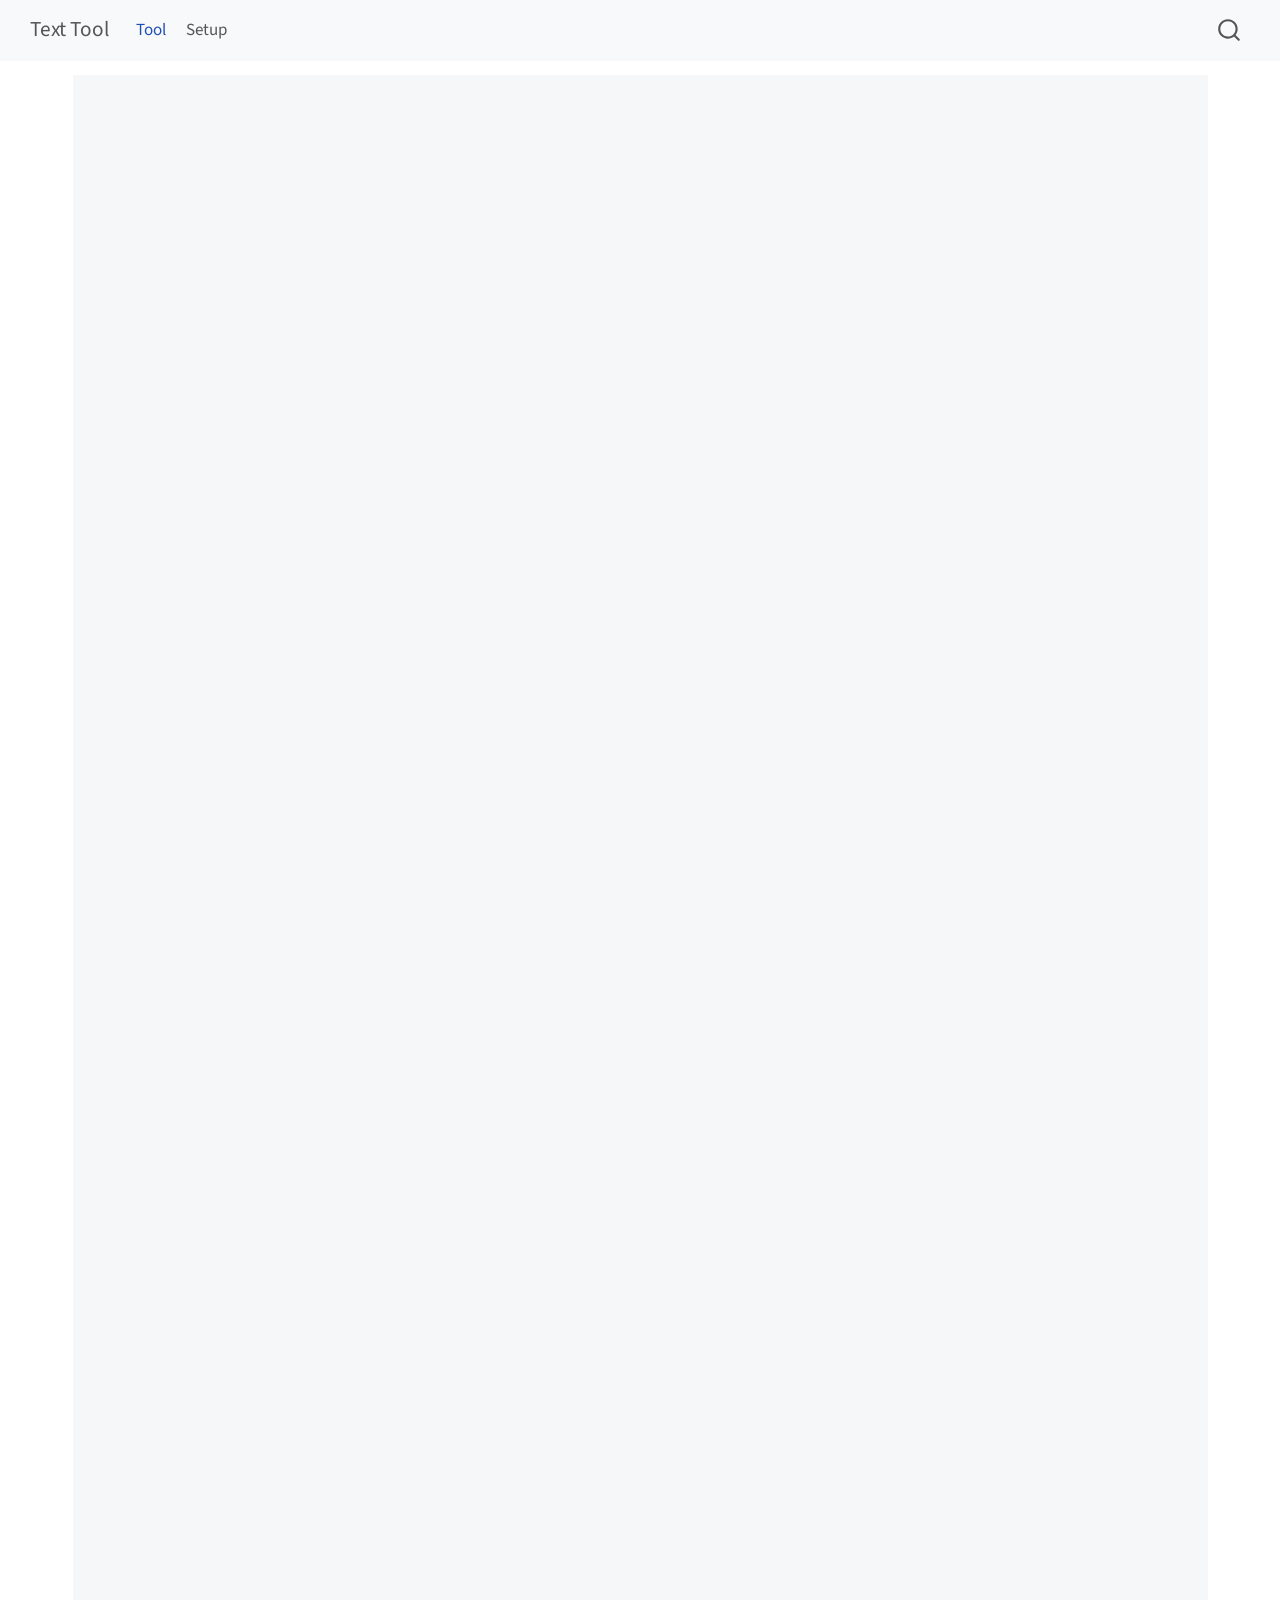
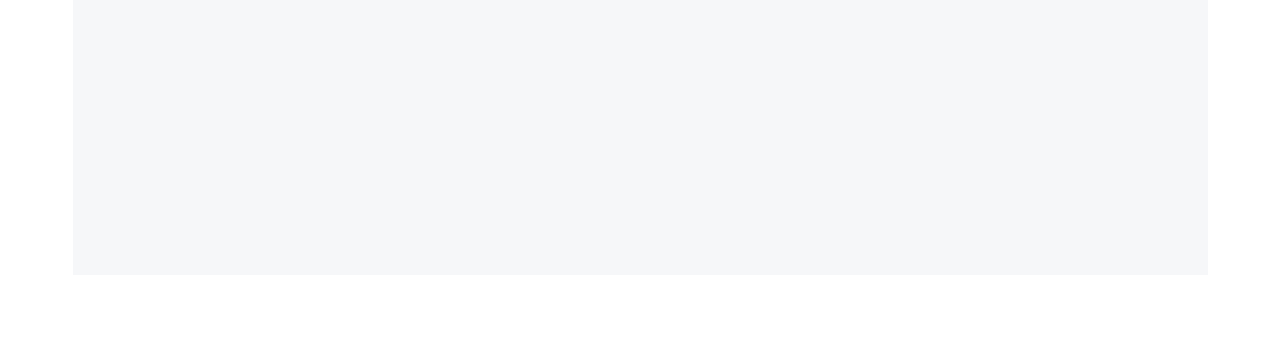
<file: index.html>
<!DOCTYPE html>
<html xmlns="http://www.w3.org/1999/xhtml" lang="en" xml:lang="en"><head>

<meta charset="utf-8">
<meta name="generator" content="quarto-1.9.38">

<meta name="viewport" content="width=device-width, initial-scale=1.0, user-scalable=yes">


<title>Text Tool</title>
<style>
/* Default styles provided by pandoc.
** See https://pandoc.org/MANUAL.html#variables-for-html for config info.
*/
code{white-space: pre-wrap;}
span.smallcaps{font-variant: small-caps;}
div.columns{display: flex; gap: min(4vw, 1.5em);}
div.column{flex: auto; overflow-x: auto;}
div.hanging-indent{margin-left: 1.5em; text-indent: -1.5em;}
ul.task-list{list-style: none;}
ul.task-list li input[type="checkbox"] {
  width: 0.8em;
  margin: 0 0.8em 0.2em -1em; /* quarto-specific, see https://github.com/quarto-dev/quarto-cli/issues/4556 */ 
  vertical-align: middle;
}
</style>


<script src="site_libs/quarto-nav/quarto-nav.js"></script>
<script src="site_libs/quarto-nav/headroom.min.js"></script>
<script src="site_libs/clipboard/clipboard.min.js"></script>
<script src="site_libs/quarto-search/autocomplete.umd.js"></script>
<script src="site_libs/quarto-search/fuse.min.js"></script>
<script src="site_libs/quarto-search/quarto-search.js"></script>
<meta name="quarto:offset" content="./">
<script src="site_libs/quarto-html/quarto.js" type="module"></script>
<script src="site_libs/quarto-html/tabsets/tabsets.js" type="module"></script>
<script src="site_libs/quarto-html/popper.min.js"></script>
<script src="site_libs/quarto-html/tippy.umd.min.js"></script>
<script src="site_libs/quarto-html/anchor.min.js"></script>
<link href="site_libs/quarto-html/tippy.css" rel="stylesheet">
<link href="site_libs/quarto-html/quarto-syntax-highlighting-15634bcf2e68342d4ad2dfa704d543f6.css" rel="stylesheet" id="quarto-text-highlighting-styles">
<script src="site_libs/bootstrap/bootstrap.min.js"></script>
<link href="site_libs/bootstrap/bootstrap-icons.css" rel="stylesheet">
<link href="site_libs/bootstrap/bootstrap-94b323657c735dfe3b1bf6ebb2c33a55.min.css" rel="stylesheet" append-hash="true" id="quarto-bootstrap" data-mode="light">
<script id="quarto-search-options" type="application/json">{
  "location": "navbar",
  "copy-button": false,
  "collapse-after": 3,
  "panel-placement": "end",
  "type": "overlay",
  "limit": 50,
  "keyboard-shortcut": [
    "f",
    "/",
    "s"
  ],
  "show-item-context": false,
  "language": {
    "search-no-results-text": "No results",
    "search-matching-documents-text": "matching documents",
    "search-copy-link-title": "Copy link to search",
    "search-hide-matches-text": "Hide additional matches",
    "search-more-match-text": "more match in this document",
    "search-more-matches-text": "more matches in this document",
    "search-clear-button-title": "Clear",
    "search-text-placeholder": "",
    "search-detached-cancel-button-title": "Cancel",
    "search-submit-button-title": "Submit",
    "search-label": "Search"
  }
}</script>


<link rel="stylesheet" href="styles.css">
</head>

<body class="nav-fixed quarto-light">

<div id="quarto-search-results"></div>
  <header id="quarto-header" class="headroom fixed-top">
    <nav class="navbar navbar-expand-lg " data-bs-theme="dark">
      <div class="navbar-container container-fluid">
      <div class="navbar-brand-container mx-auto">
    <a class="navbar-brand" href="./index.html">
    <span class="navbar-title">Text Tool</span>
    </a>
  </div>
            <div id="quarto-search" class="" title="Search"></div>
          <button class="navbar-toggler" type="button" data-bs-toggle="collapse" data-bs-target="#navbarCollapse" aria-controls="navbarCollapse" role="menu" aria-expanded="false" aria-label="Toggle navigation" onclick="if (window.quartoToggleHeadroom) { window.quartoToggleHeadroom(); }">
  <span class="navbar-toggler-icon"></span>
</button>
          <div class="collapse navbar-collapse" id="navbarCollapse">
            <ul class="navbar-nav navbar-nav-scroll me-auto">
  <li class="nav-item">
    <a class="nav-link active" href="./index.html" aria-current="page"> 
<span class="menu-text">Tool</span></a>
  </li>  
  <li class="nav-item">
    <a class="nav-link" href="./setup.html"> 
<span class="menu-text">Setup</span></a>
  </li>  
</ul>
          </div> <!-- /navcollapse -->
            <div class="quarto-navbar-tools">
</div>
      </div> <!-- /container-fluid -->
    </nav>
</header>
<!-- content -->
<div id="quarto-content" class="quarto-container page-columns page-rows-contents page-layout-full page-navbar">
<!-- sidebar -->
<!-- margin-sidebar -->
    
<!-- main -->
<main class="content column-page" id="quarto-document-content">

<header id="title-block-header" class="quarto-title-block default">
<div class="quarto-title">
<h1 class="title">Text Tool</h1>
</div>



<div class="quarto-title-meta column-page">

    
  
    
  </div>
  


</header>


<section class="tool-shell">
  <iframe class="space-frame" src="https://fahimia-quarto-gradio-text-tool.hf.space" title="Persistent Gradio text tool" loading="eager" allow="clipboard-read; clipboard-write"></iframe>
</section>



</main> <!-- /main -->
<script id="quarto-html-after-body" type="application/javascript">
  window.document.addEventListener("DOMContentLoaded", function (event) {
    const icon = "";
    const anchorJS = new window.AnchorJS();
    anchorJS.options = {
      placement: 'right',
      icon: icon
    };
    anchorJS.add('.anchored');
    const isCodeAnnotation = (el) => {
      for (const clz of el.classList) {
        if (clz.startsWith('code-annotation-')) {                     
          return true;
        }
      }
      return false;
    }
    const onCopySuccess = function(e) {
      // button target
      const button = e.trigger;
      // don't keep focus
      button.blur();
      // flash "checked"
      button.classList.add('code-copy-button-checked');
      var currentTitle = button.getAttribute("title");
      button.setAttribute("title", "Copied!");
      let tooltip;
      if (window.bootstrap) {
        button.setAttribute("data-bs-toggle", "tooltip");
        button.setAttribute("data-bs-placement", "left");
        button.setAttribute("data-bs-title", "Copied!");
        tooltip = new bootstrap.Tooltip(button, 
          { trigger: "manual", 
            customClass: "code-copy-button-tooltip",
            offset: [0, -8]});
        tooltip.show();    
      }
      setTimeout(function() {
        if (tooltip) {
          tooltip.hide();
          button.removeAttribute("data-bs-title");
          button.removeAttribute("data-bs-toggle");
          button.removeAttribute("data-bs-placement");
        }
        button.setAttribute("title", currentTitle);
        button.classList.remove('code-copy-button-checked');
      }, 1000);
      // clear code selection
      e.clearSelection();
    }
    const getTextToCopy = function(trigger) {
      const outerScaffold = trigger.parentElement.cloneNode(true);
      const codeEl = outerScaffold.querySelector('code');
      for (const childEl of codeEl.children) {
        if (isCodeAnnotation(childEl)) {
          childEl.remove();
        }
      }
      return codeEl.innerText;
    }
    const clipboard = new window.ClipboardJS('.code-copy-button:not([data-in-quarto-modal])', {
      text: getTextToCopy
    });
    clipboard.on('success', onCopySuccess);
    if (window.document.getElementById('quarto-embedded-source-code-modal')) {
      const clipboardModal = new window.ClipboardJS('.code-copy-button[data-in-quarto-modal]', {
        text: getTextToCopy,
        container: window.document.getElementById('quarto-embedded-source-code-modal')
      });
      clipboardModal.on('success', onCopySuccess);
    }
      var localhostRegex = new RegExp(/^(?:http|https):\/\/localhost\:?[0-9]*\//);
      var mailtoRegex = new RegExp(/^mailto:/);
        var filterRegex = new RegExp("https:\/\/IAFahim\.github\.io\/quarto-gradio-text-tool\/");
      var isInternal = (href) => {
          return filterRegex.test(href) || localhostRegex.test(href) || mailtoRegex.test(href);
      }
      // Inspect non-navigation links and adorn them if external
     var links = window.document.querySelectorAll('a[href]:not(.nav-link):not(.navbar-brand):not(.toc-action):not(.sidebar-link):not(.sidebar-item-toggle):not(.pagination-link):not(.no-external):not([aria-hidden]):not(.dropdown-item):not(.quarto-navigation-tool):not(.about-link)');
      for (var i=0; i<links.length; i++) {
        const link = links[i];
        if (!isInternal(link.href)) {
          // undo the damage that might have been done by quarto-nav.js in the case of
          // links that we want to consider external
          if (link.dataset.originalHref !== undefined) {
            link.href = link.dataset.originalHref;
          }
        }
      }
    function tippyHover(el, contentFn, onTriggerFn, onUntriggerFn) {
      const config = {
        allowHTML: true,
        maxWidth: 500,
        delay: 100,
        arrow: false,
        appendTo: function(el) {
            return el.parentElement;
        },
        interactive: true,
        interactiveBorder: 10,
        theme: 'quarto',
        placement: 'bottom-start',
      };
      if (contentFn) {
        config.content = contentFn;
      }
      if (onTriggerFn) {
        config.onTrigger = onTriggerFn;
      }
      if (onUntriggerFn) {
        config.onUntrigger = onUntriggerFn;
      }
      window.tippy(el, config); 
    }
    const noterefs = window.document.querySelectorAll('a[role="doc-noteref"]');
    for (var i=0; i<noterefs.length; i++) {
      const ref = noterefs[i];
      tippyHover(ref, function() {
        // use id or data attribute instead here
        let href = ref.getAttribute('data-footnote-href') || ref.getAttribute('href');
        try { href = new URL(href).hash; } catch {}
        const id = href.replace(/^#\/?/, "");
        const note = window.document.getElementById(id);
        if (note) {
          return note.innerHTML;
        } else {
          return "";
        }
      });
    }
    const xrefs = window.document.querySelectorAll('a.quarto-xref');
    const processXRef = (id, note) => {
      // Strip column container classes
      const stripColumnClz = (el) => {
        el.classList.remove("page-full", "page-columns");
        if (el.children) {
          for (const child of el.children) {
            stripColumnClz(child);
          }
        }
      }
      stripColumnClz(note)
      if (id === null || id.startsWith('sec-')) {
        // Special case sections, only their first couple elements
        const container = document.createElement("div");
        if (note.children && note.children.length > 2) {
          container.appendChild(note.children[0].cloneNode(true));
          for (let i = 1; i < note.children.length; i++) {
            const child = note.children[i];
            if (child.tagName === "P" && child.innerText === "") {
              continue;
            } else {
              container.appendChild(child.cloneNode(true));
              break;
            }
          }
          if (window.Quarto?.typesetMath) {
            window.Quarto.typesetMath(container);
          }
          return container.innerHTML
        } else {
          if (window.Quarto?.typesetMath) {
            window.Quarto.typesetMath(note);
          }
          return note.innerHTML;
        }
      } else {
        // Remove any anchor links if they are present
        const anchorLink = note.querySelector('a.anchorjs-link');
        if (anchorLink) {
          anchorLink.remove();
        }
        if (window.Quarto?.typesetMath) {
          window.Quarto.typesetMath(note);
        }
        if (note.classList.contains("callout")) {
          return note.outerHTML;
        } else {
          return note.innerHTML;
        }
      }
    }
    for (var i=0; i<xrefs.length; i++) {
      const xref = xrefs[i];
      tippyHover(xref, undefined, function(instance) {
        instance.disable();
        let url = xref.getAttribute('href');
        let hash = undefined; 
        if (url.startsWith('#')) {
          hash = url;
        } else {
          try { hash = new URL(url).hash; } catch {}
        }
        if (hash) {
          const id = hash.replace(/^#\/?/, "");
          const note = window.document.getElementById(id);
          if (note !== null) {
            try {
              const html = processXRef(id, note.cloneNode(true));
              instance.setContent(html);
            } finally {
              instance.enable();
              instance.show();
            }
          } else {
            // See if we can fetch this
            fetch(url.split('#')[0])
            .then(res => res.text())
            .then(html => {
              const parser = new DOMParser();
              const htmlDoc = parser.parseFromString(html, "text/html");
              const note = htmlDoc.getElementById(id);
              if (note !== null) {
                const html = processXRef(id, note);
                instance.setContent(html);
              } 
            }).finally(() => {
              instance.enable();
              instance.show();
            });
          }
        } else {
          // See if we can fetch a full url (with no hash to target)
          // This is a special case and we should probably do some content thinning / targeting
          fetch(url)
          .then(res => res.text())
          .then(html => {
            const parser = new DOMParser();
            const htmlDoc = parser.parseFromString(html, "text/html");
            const note = htmlDoc.querySelector('main.content');
            if (note !== null) {
              // This should only happen for chapter cross references
              // (since there is no id in the URL)
              // remove the first header
              if (note.children.length > 0 && note.children[0].tagName === "HEADER") {
                note.children[0].remove();
              }
              const html = processXRef(null, note);
              instance.setContent(html);
            } 
          }).finally(() => {
            instance.enable();
            instance.show();
          });
        }
      }, function(instance) {
      });
    }
        let selectedAnnoteEl;
        const selectorForAnnotation = ( cell, annotation) => {
          let cellAttr = 'data-code-cell="' + cell + '"';
          let lineAttr = 'data-code-annotation="' +  annotation + '"';
          const selector = 'span[' + cellAttr + '][' + lineAttr + ']';
          return selector;
        }
        const selectCodeLines = (annoteEl) => {
          const doc = window.document;
          const targetCell = annoteEl.getAttribute("data-target-cell");
          const targetAnnotation = annoteEl.getAttribute("data-target-annotation");
          const annoteSpan = window.document.querySelector(selectorForAnnotation(targetCell, targetAnnotation));
          const lines = annoteSpan.getAttribute("data-code-lines").split(",");
          const lineIds = lines.map((line) => {
            return targetCell + "-" + line;
          })
          let top = null;
          let height = null;
          let parent = null;
          if (lineIds.length > 0) {
              //compute the position of the single el (top and bottom and make a div)
              const el = window.document.getElementById(lineIds[0]);
              top = el.offsetTop;
              height = el.offsetHeight;
              parent = el.parentElement.parentElement;
            if (lineIds.length > 1) {
              const lastEl = window.document.getElementById(lineIds[lineIds.length - 1]);
              const bottom = lastEl.offsetTop + lastEl.offsetHeight;
              height = bottom - top;
            }
            if (top !== null && height !== null && parent !== null) {
              // cook up a div (if necessary) and position it 
              let div = window.document.getElementById("code-annotation-line-highlight");
              if (div === null) {
                div = window.document.createElement("div");
                div.setAttribute("id", "code-annotation-line-highlight");
                div.style.position = 'absolute';
                parent.appendChild(div);
              }
              div.style.top = top - 2 + "px";
              div.style.height = height + 4 + "px";
              div.style.left = 0;
              let gutterDiv = window.document.getElementById("code-annotation-line-highlight-gutter");
              if (gutterDiv === null) {
                gutterDiv = window.document.createElement("div");
                gutterDiv.setAttribute("id", "code-annotation-line-highlight-gutter");
                gutterDiv.style.position = 'absolute';
                const codeCell = window.document.getElementById(targetCell);
                const gutter = codeCell.querySelector('.code-annotation-gutter');
                gutter.appendChild(gutterDiv);
              }
              gutterDiv.style.top = top - 2 + "px";
              gutterDiv.style.height = height + 4 + "px";
            }
            selectedAnnoteEl = annoteEl;
          }
        };
        const unselectCodeLines = () => {
          const elementsIds = ["code-annotation-line-highlight", "code-annotation-line-highlight-gutter"];
          elementsIds.forEach((elId) => {
            const div = window.document.getElementById(elId);
            if (div) {
              div.remove();
            }
          });
          selectedAnnoteEl = undefined;
        };
          // Handle positioning of the toggle
      window.addEventListener(
        "resize",
        throttle(() => {
          elRect = undefined;
          if (selectedAnnoteEl) {
            selectCodeLines(selectedAnnoteEl);
          }
        }, 10)
      );
      function throttle(fn, ms) {
      let throttle = false;
      let timer;
        return (...args) => {
          if(!throttle) { // first call gets through
              fn.apply(this, args);
              throttle = true;
          } else { // all the others get throttled
              if(timer) clearTimeout(timer); // cancel #2
              timer = setTimeout(() => {
                fn.apply(this, args);
                timer = throttle = false;
              }, ms);
          }
        };
      }
        // Attach click handler to the DT
        const annoteDls = window.document.querySelectorAll('dt[data-target-cell]');
        for (const annoteDlNode of annoteDls) {
          annoteDlNode.addEventListener('click', (event) => {
            const clickedEl = event.target;
            if (clickedEl !== selectedAnnoteEl) {
              unselectCodeLines();
              const activeEl = window.document.querySelector('dt[data-target-cell].code-annotation-active');
              if (activeEl) {
                activeEl.classList.remove('code-annotation-active');
              }
              selectCodeLines(clickedEl);
              clickedEl.classList.add('code-annotation-active');
            } else {
              // Unselect the line
              unselectCodeLines();
              clickedEl.classList.remove('code-annotation-active');
            }
          });
        }
    const findCites = (el) => {
      const parentEl = el.parentElement;
      if (parentEl) {
        const cites = parentEl.dataset.cites;
        if (cites) {
          return {
            el,
            cites: cites.split(' ')
          };
        } else {
          return findCites(el.parentElement)
        }
      } else {
        return undefined;
      }
    };
    var bibliorefs = window.document.querySelectorAll('a[role="doc-biblioref"]');
    for (var i=0; i<bibliorefs.length; i++) {
      const ref = bibliorefs[i];
      const citeInfo = findCites(ref);
      if (citeInfo) {
        tippyHover(citeInfo.el, function() {
          var popup = window.document.createElement('div');
          citeInfo.cites.forEach(function(cite) {
            var citeDiv = window.document.createElement('div');
            citeDiv.classList.add('hanging-indent');
            citeDiv.classList.add('csl-entry');
            var biblioDiv = window.document.getElementById('ref-' + cite);
            if (biblioDiv) {
              citeDiv.innerHTML = biblioDiv.innerHTML;
            }
            popup.appendChild(citeDiv);
          });
          return popup.innerHTML;
        });
      }
    }
  });
  </script>
</div> <!-- /content -->




</body></html>
</file>
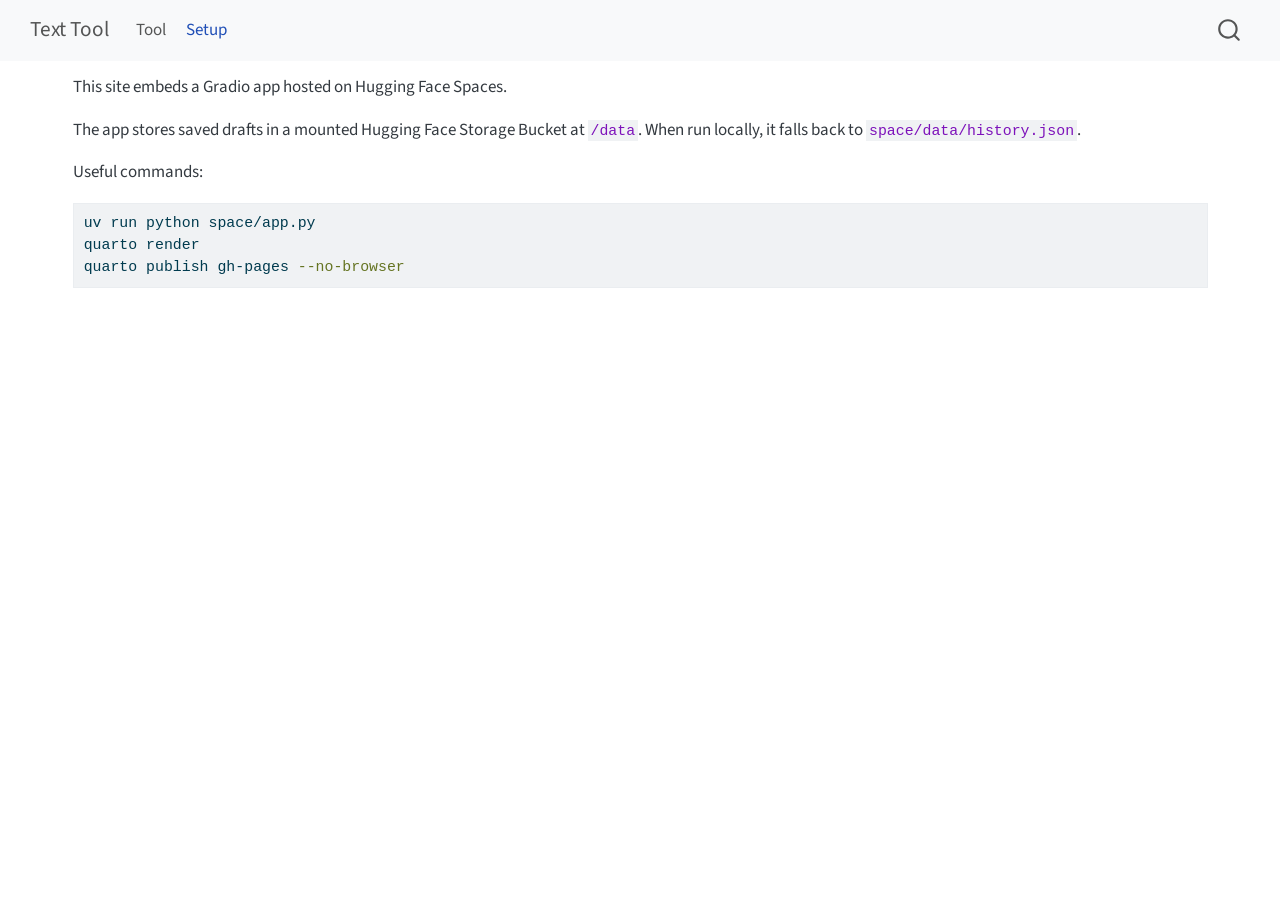
<file: setup.html>
<!DOCTYPE html>
<html xmlns="http://www.w3.org/1999/xhtml" lang="en" xml:lang="en"><head>

<meta charset="utf-8">
<meta name="generator" content="quarto-1.9.38">

<meta name="viewport" content="width=device-width, initial-scale=1.0, user-scalable=yes">


<title>Setup – Text Tool</title>
<style>
/* Default styles provided by pandoc.
** See https://pandoc.org/MANUAL.html#variables-for-html for config info.
*/
code{white-space: pre-wrap;}
span.smallcaps{font-variant: small-caps;}
div.columns{display: flex; gap: min(4vw, 1.5em);}
div.column{flex: auto; overflow-x: auto;}
div.hanging-indent{margin-left: 1.5em; text-indent: -1.5em;}
ul.task-list{list-style: none;}
ul.task-list li input[type="checkbox"] {
  width: 0.8em;
  margin: 0 0.8em 0.2em -1em; /* quarto-specific, see https://github.com/quarto-dev/quarto-cli/issues/4556 */ 
  vertical-align: middle;
}
/* CSS for syntax highlighting */
html { -webkit-text-size-adjust: 100%; }
pre > code.sourceCode { white-space: pre; position: relative; }
pre > code.sourceCode > span { display: inline-block; line-height: 1.25; }
pre > code.sourceCode > span:empty { height: 1.2em; }
.sourceCode { overflow: visible; }
code.sourceCode > span { color: inherit; text-decoration: inherit; }
div.sourceCode { margin: 1em 0; }
pre.sourceCode { margin: 0; }
@media screen {
div.sourceCode { overflow: auto; }
}
@media print {
pre > code.sourceCode { white-space: pre-wrap; }
pre > code.sourceCode > span { text-indent: -5em; padding-left: 5em; }
}
pre.numberSource code
  { counter-reset: source-line 0; }
pre.numberSource code > span
  { position: relative; left: -4em; counter-increment: source-line; }
pre.numberSource code > span > a:first-child::before
  { content: counter(source-line);
    position: relative; left: -1em; text-align: right; vertical-align: baseline;
    border: none; display: inline-block;
    -webkit-touch-callout: none; -webkit-user-select: none;
    -khtml-user-select: none; -moz-user-select: none;
    -ms-user-select: none; user-select: none;
    padding: 0 4px; width: 4em;
  }
pre.numberSource { margin-left: 3em;  padding-left: 4px; }
div.sourceCode
  {   }
@media screen {
pre > code.sourceCode > span > a:first-child::before { text-decoration: underline; }
}
</style>


<script src="site_libs/quarto-nav/quarto-nav.js"></script>
<script src="site_libs/quarto-nav/headroom.min.js"></script>
<script src="site_libs/clipboard/clipboard.min.js"></script>
<script src="site_libs/quarto-search/autocomplete.umd.js"></script>
<script src="site_libs/quarto-search/fuse.min.js"></script>
<script src="site_libs/quarto-search/quarto-search.js"></script>
<meta name="quarto:offset" content="./">
<script src="site_libs/quarto-html/quarto.js" type="module"></script>
<script src="site_libs/quarto-html/tabsets/tabsets.js" type="module"></script>
<script src="site_libs/quarto-html/popper.min.js"></script>
<script src="site_libs/quarto-html/tippy.umd.min.js"></script>
<script src="site_libs/quarto-html/anchor.min.js"></script>
<link href="site_libs/quarto-html/tippy.css" rel="stylesheet">
<link href="site_libs/quarto-html/quarto-syntax-highlighting-15634bcf2e68342d4ad2dfa704d543f6.css" rel="stylesheet" id="quarto-text-highlighting-styles">
<script src="site_libs/bootstrap/bootstrap.min.js"></script>
<link href="site_libs/bootstrap/bootstrap-icons.css" rel="stylesheet">
<link href="site_libs/bootstrap/bootstrap-94b323657c735dfe3b1bf6ebb2c33a55.min.css" rel="stylesheet" append-hash="true" id="quarto-bootstrap" data-mode="light">
<script id="quarto-search-options" type="application/json">{
  "location": "navbar",
  "copy-button": false,
  "collapse-after": 3,
  "panel-placement": "end",
  "type": "overlay",
  "limit": 50,
  "keyboard-shortcut": [
    "f",
    "/",
    "s"
  ],
  "show-item-context": false,
  "language": {
    "search-no-results-text": "No results",
    "search-matching-documents-text": "matching documents",
    "search-copy-link-title": "Copy link to search",
    "search-hide-matches-text": "Hide additional matches",
    "search-more-match-text": "more match in this document",
    "search-more-matches-text": "more matches in this document",
    "search-clear-button-title": "Clear",
    "search-text-placeholder": "",
    "search-detached-cancel-button-title": "Cancel",
    "search-submit-button-title": "Submit",
    "search-label": "Search"
  }
}</script>


<link rel="stylesheet" href="styles.css">
</head>

<body class="nav-fixed quarto-light">

<div id="quarto-search-results"></div>
  <header id="quarto-header" class="headroom fixed-top">
    <nav class="navbar navbar-expand-lg " data-bs-theme="dark">
      <div class="navbar-container container-fluid">
      <div class="navbar-brand-container mx-auto">
    <a class="navbar-brand" href="./index.html">
    <span class="navbar-title">Text Tool</span>
    </a>
  </div>
            <div id="quarto-search" class="" title="Search"></div>
          <button class="navbar-toggler" type="button" data-bs-toggle="collapse" data-bs-target="#navbarCollapse" aria-controls="navbarCollapse" role="menu" aria-expanded="false" aria-label="Toggle navigation" onclick="if (window.quartoToggleHeadroom) { window.quartoToggleHeadroom(); }">
  <span class="navbar-toggler-icon"></span>
</button>
          <div class="collapse navbar-collapse" id="navbarCollapse">
            <ul class="navbar-nav navbar-nav-scroll me-auto">
  <li class="nav-item">
    <a class="nav-link" href="./index.html"> 
<span class="menu-text">Tool</span></a>
  </li>  
  <li class="nav-item">
    <a class="nav-link active" href="./setup.html" aria-current="page"> 
<span class="menu-text">Setup</span></a>
  </li>  
</ul>
          </div> <!-- /navcollapse -->
            <div class="quarto-navbar-tools">
</div>
      </div> <!-- /container-fluid -->
    </nav>
</header>
<!-- content -->
<div id="quarto-content" class="quarto-container page-columns page-rows-contents page-layout-full page-navbar">
<!-- sidebar -->
<!-- margin-sidebar -->
    
<!-- main -->
<main class="content column-page" id="quarto-document-content">

<header id="title-block-header" class="quarto-title-block default">
<div class="quarto-title">
<h1 class="title">Setup</h1>
</div>



<div class="quarto-title-meta column-page">

    
  
    
  </div>
  


</header>


<p>This site embeds a Gradio app hosted on Hugging Face Spaces.</p>
<p>The app stores saved drafts in a mounted Hugging Face Storage Bucket at <code>/data</code>. When run locally, it falls back to <code>space/data/history.json</code>.</p>
<p>Useful commands:</p>
<div class="code-copy-outer-scaffold"><div class="sourceCode" id="cb1"><pre class="sourceCode bash code-with-copy"><code class="sourceCode bash"><span id="cb1-1"><a href="#cb1-1" aria-hidden="true" tabindex="-1"></a><span class="ex">uv</span> run python space/app.py</span>
<span id="cb1-2"><a href="#cb1-2" aria-hidden="true" tabindex="-1"></a><span class="ex">quarto</span> render</span>
<span id="cb1-3"><a href="#cb1-3" aria-hidden="true" tabindex="-1"></a><span class="ex">quarto</span> publish gh-pages <span class="at">--no-browser</span></span></code></pre></div><button title="Copy to Clipboard" class="code-copy-button"><i class="bi"></i></button></div>



</main> <!-- /main -->
<script id="quarto-html-after-body" type="application/javascript">
  window.document.addEventListener("DOMContentLoaded", function (event) {
    const icon = "";
    const anchorJS = new window.AnchorJS();
    anchorJS.options = {
      placement: 'right',
      icon: icon
    };
    anchorJS.add('.anchored');
    const isCodeAnnotation = (el) => {
      for (const clz of el.classList) {
        if (clz.startsWith('code-annotation-')) {                     
          return true;
        }
      }
      return false;
    }
    const onCopySuccess = function(e) {
      // button target
      const button = e.trigger;
      // don't keep focus
      button.blur();
      // flash "checked"
      button.classList.add('code-copy-button-checked');
      var currentTitle = button.getAttribute("title");
      button.setAttribute("title", "Copied!");
      let tooltip;
      if (window.bootstrap) {
        button.setAttribute("data-bs-toggle", "tooltip");
        button.setAttribute("data-bs-placement", "left");
        button.setAttribute("data-bs-title", "Copied!");
        tooltip = new bootstrap.Tooltip(button, 
          { trigger: "manual", 
            customClass: "code-copy-button-tooltip",
            offset: [0, -8]});
        tooltip.show();    
      }
      setTimeout(function() {
        if (tooltip) {
          tooltip.hide();
          button.removeAttribute("data-bs-title");
          button.removeAttribute("data-bs-toggle");
          button.removeAttribute("data-bs-placement");
        }
        button.setAttribute("title", currentTitle);
        button.classList.remove('code-copy-button-checked');
      }, 1000);
      // clear code selection
      e.clearSelection();
    }
    const getTextToCopy = function(trigger) {
      const outerScaffold = trigger.parentElement.cloneNode(true);
      const codeEl = outerScaffold.querySelector('code');
      for (const childEl of codeEl.children) {
        if (isCodeAnnotation(childEl)) {
          childEl.remove();
        }
      }
      return codeEl.innerText;
    }
    const clipboard = new window.ClipboardJS('.code-copy-button:not([data-in-quarto-modal])', {
      text: getTextToCopy
    });
    clipboard.on('success', onCopySuccess);
    if (window.document.getElementById('quarto-embedded-source-code-modal')) {
      const clipboardModal = new window.ClipboardJS('.code-copy-button[data-in-quarto-modal]', {
        text: getTextToCopy,
        container: window.document.getElementById('quarto-embedded-source-code-modal')
      });
      clipboardModal.on('success', onCopySuccess);
    }
      var localhostRegex = new RegExp(/^(?:http|https):\/\/localhost\:?[0-9]*\//);
      var mailtoRegex = new RegExp(/^mailto:/);
        var filterRegex = new RegExp("https:\/\/IAFahim\.github\.io\/quarto-gradio-text-tool\/");
      var isInternal = (href) => {
          return filterRegex.test(href) || localhostRegex.test(href) || mailtoRegex.test(href);
      }
      // Inspect non-navigation links and adorn them if external
     var links = window.document.querySelectorAll('a[href]:not(.nav-link):not(.navbar-brand):not(.toc-action):not(.sidebar-link):not(.sidebar-item-toggle):not(.pagination-link):not(.no-external):not([aria-hidden]):not(.dropdown-item):not(.quarto-navigation-tool):not(.about-link)');
      for (var i=0; i<links.length; i++) {
        const link = links[i];
        if (!isInternal(link.href)) {
          // undo the damage that might have been done by quarto-nav.js in the case of
          // links that we want to consider external
          if (link.dataset.originalHref !== undefined) {
            link.href = link.dataset.originalHref;
          }
        }
      }
    function tippyHover(el, contentFn, onTriggerFn, onUntriggerFn) {
      const config = {
        allowHTML: true,
        maxWidth: 500,
        delay: 100,
        arrow: false,
        appendTo: function(el) {
            return el.parentElement;
        },
        interactive: true,
        interactiveBorder: 10,
        theme: 'quarto',
        placement: 'bottom-start',
      };
      if (contentFn) {
        config.content = contentFn;
      }
      if (onTriggerFn) {
        config.onTrigger = onTriggerFn;
      }
      if (onUntriggerFn) {
        config.onUntrigger = onUntriggerFn;
      }
      window.tippy(el, config); 
    }
    const noterefs = window.document.querySelectorAll('a[role="doc-noteref"]');
    for (var i=0; i<noterefs.length; i++) {
      const ref = noterefs[i];
      tippyHover(ref, function() {
        // use id or data attribute instead here
        let href = ref.getAttribute('data-footnote-href') || ref.getAttribute('href');
        try { href = new URL(href).hash; } catch {}
        const id = href.replace(/^#\/?/, "");
        const note = window.document.getElementById(id);
        if (note) {
          return note.innerHTML;
        } else {
          return "";
        }
      });
    }
    const xrefs = window.document.querySelectorAll('a.quarto-xref');
    const processXRef = (id, note) => {
      // Strip column container classes
      const stripColumnClz = (el) => {
        el.classList.remove("page-full", "page-columns");
        if (el.children) {
          for (const child of el.children) {
            stripColumnClz(child);
          }
        }
      }
      stripColumnClz(note)
      if (id === null || id.startsWith('sec-')) {
        // Special case sections, only their first couple elements
        const container = document.createElement("div");
        if (note.children && note.children.length > 2) {
          container.appendChild(note.children[0].cloneNode(true));
          for (let i = 1; i < note.children.length; i++) {
            const child = note.children[i];
            if (child.tagName === "P" && child.innerText === "") {
              continue;
            } else {
              container.appendChild(child.cloneNode(true));
              break;
            }
          }
          if (window.Quarto?.typesetMath) {
            window.Quarto.typesetMath(container);
          }
          return container.innerHTML
        } else {
          if (window.Quarto?.typesetMath) {
            window.Quarto.typesetMath(note);
          }
          return note.innerHTML;
        }
      } else {
        // Remove any anchor links if they are present
        const anchorLink = note.querySelector('a.anchorjs-link');
        if (anchorLink) {
          anchorLink.remove();
        }
        if (window.Quarto?.typesetMath) {
          window.Quarto.typesetMath(note);
        }
        if (note.classList.contains("callout")) {
          return note.outerHTML;
        } else {
          return note.innerHTML;
        }
      }
    }
    for (var i=0; i<xrefs.length; i++) {
      const xref = xrefs[i];
      tippyHover(xref, undefined, function(instance) {
        instance.disable();
        let url = xref.getAttribute('href');
        let hash = undefined; 
        if (url.startsWith('#')) {
          hash = url;
        } else {
          try { hash = new URL(url).hash; } catch {}
        }
        if (hash) {
          const id = hash.replace(/^#\/?/, "");
          const note = window.document.getElementById(id);
          if (note !== null) {
            try {
              const html = processXRef(id, note.cloneNode(true));
              instance.setContent(html);
            } finally {
              instance.enable();
              instance.show();
            }
          } else {
            // See if we can fetch this
            fetch(url.split('#')[0])
            .then(res => res.text())
            .then(html => {
              const parser = new DOMParser();
              const htmlDoc = parser.parseFromString(html, "text/html");
              const note = htmlDoc.getElementById(id);
              if (note !== null) {
                const html = processXRef(id, note);
                instance.setContent(html);
              } 
            }).finally(() => {
              instance.enable();
              instance.show();
            });
          }
        } else {
          // See if we can fetch a full url (with no hash to target)
          // This is a special case and we should probably do some content thinning / targeting
          fetch(url)
          .then(res => res.text())
          .then(html => {
            const parser = new DOMParser();
            const htmlDoc = parser.parseFromString(html, "text/html");
            const note = htmlDoc.querySelector('main.content');
            if (note !== null) {
              // This should only happen for chapter cross references
              // (since there is no id in the URL)
              // remove the first header
              if (note.children.length > 0 && note.children[0].tagName === "HEADER") {
                note.children[0].remove();
              }
              const html = processXRef(null, note);
              instance.setContent(html);
            } 
          }).finally(() => {
            instance.enable();
            instance.show();
          });
        }
      }, function(instance) {
      });
    }
        let selectedAnnoteEl;
        const selectorForAnnotation = ( cell, annotation) => {
          let cellAttr = 'data-code-cell="' + cell + '"';
          let lineAttr = 'data-code-annotation="' +  annotation + '"';
          const selector = 'span[' + cellAttr + '][' + lineAttr + ']';
          return selector;
        }
        const selectCodeLines = (annoteEl) => {
          const doc = window.document;
          const targetCell = annoteEl.getAttribute("data-target-cell");
          const targetAnnotation = annoteEl.getAttribute("data-target-annotation");
          const annoteSpan = window.document.querySelector(selectorForAnnotation(targetCell, targetAnnotation));
          const lines = annoteSpan.getAttribute("data-code-lines").split(",");
          const lineIds = lines.map((line) => {
            return targetCell + "-" + line;
          })
          let top = null;
          let height = null;
          let parent = null;
          if (lineIds.length > 0) {
              //compute the position of the single el (top and bottom and make a div)
              const el = window.document.getElementById(lineIds[0]);
              top = el.offsetTop;
              height = el.offsetHeight;
              parent = el.parentElement.parentElement;
            if (lineIds.length > 1) {
              const lastEl = window.document.getElementById(lineIds[lineIds.length - 1]);
              const bottom = lastEl.offsetTop + lastEl.offsetHeight;
              height = bottom - top;
            }
            if (top !== null && height !== null && parent !== null) {
              // cook up a div (if necessary) and position it 
              let div = window.document.getElementById("code-annotation-line-highlight");
              if (div === null) {
                div = window.document.createElement("div");
                div.setAttribute("id", "code-annotation-line-highlight");
                div.style.position = 'absolute';
                parent.appendChild(div);
              }
              div.style.top = top - 2 + "px";
              div.style.height = height + 4 + "px";
              div.style.left = 0;
              let gutterDiv = window.document.getElementById("code-annotation-line-highlight-gutter");
              if (gutterDiv === null) {
                gutterDiv = window.document.createElement("div");
                gutterDiv.setAttribute("id", "code-annotation-line-highlight-gutter");
                gutterDiv.style.position = 'absolute';
                const codeCell = window.document.getElementById(targetCell);
                const gutter = codeCell.querySelector('.code-annotation-gutter');
                gutter.appendChild(gutterDiv);
              }
              gutterDiv.style.top = top - 2 + "px";
              gutterDiv.style.height = height + 4 + "px";
            }
            selectedAnnoteEl = annoteEl;
          }
        };
        const unselectCodeLines = () => {
          const elementsIds = ["code-annotation-line-highlight", "code-annotation-line-highlight-gutter"];
          elementsIds.forEach((elId) => {
            const div = window.document.getElementById(elId);
            if (div) {
              div.remove();
            }
          });
          selectedAnnoteEl = undefined;
        };
          // Handle positioning of the toggle
      window.addEventListener(
        "resize",
        throttle(() => {
          elRect = undefined;
          if (selectedAnnoteEl) {
            selectCodeLines(selectedAnnoteEl);
          }
        }, 10)
      );
      function throttle(fn, ms) {
      let throttle = false;
      let timer;
        return (...args) => {
          if(!throttle) { // first call gets through
              fn.apply(this, args);
              throttle = true;
          } else { // all the others get throttled
              if(timer) clearTimeout(timer); // cancel #2
              timer = setTimeout(() => {
                fn.apply(this, args);
                timer = throttle = false;
              }, ms);
          }
        };
      }
        // Attach click handler to the DT
        const annoteDls = window.document.querySelectorAll('dt[data-target-cell]');
        for (const annoteDlNode of annoteDls) {
          annoteDlNode.addEventListener('click', (event) => {
            const clickedEl = event.target;
            if (clickedEl !== selectedAnnoteEl) {
              unselectCodeLines();
              const activeEl = window.document.querySelector('dt[data-target-cell].code-annotation-active');
              if (activeEl) {
                activeEl.classList.remove('code-annotation-active');
              }
              selectCodeLines(clickedEl);
              clickedEl.classList.add('code-annotation-active');
            } else {
              // Unselect the line
              unselectCodeLines();
              clickedEl.classList.remove('code-annotation-active');
            }
          });
        }
    const findCites = (el) => {
      const parentEl = el.parentElement;
      if (parentEl) {
        const cites = parentEl.dataset.cites;
        if (cites) {
          return {
            el,
            cites: cites.split(' ')
          };
        } else {
          return findCites(el.parentElement)
        }
      } else {
        return undefined;
      }
    };
    var bibliorefs = window.document.querySelectorAll('a[role="doc-biblioref"]');
    for (var i=0; i<bibliorefs.length; i++) {
      const ref = bibliorefs[i];
      const citeInfo = findCites(ref);
      if (citeInfo) {
        tippyHover(citeInfo.el, function() {
          var popup = window.document.createElement('div');
          citeInfo.cites.forEach(function(cite) {
            var citeDiv = window.document.createElement('div');
            citeDiv.classList.add('hanging-indent');
            citeDiv.classList.add('csl-entry');
            var biblioDiv = window.document.getElementById('ref-' + cite);
            if (biblioDiv) {
              citeDiv.innerHTML = biblioDiv.innerHTML;
            }
            popup.appendChild(citeDiv);
          });
          return popup.innerHTML;
        });
      }
    }
  });
  </script>
</div> <!-- /content -->




</body></html>
</file>
<file: site_libs/quarto-html/tippy.css>
.tippy-box[data-animation=fade][data-state=hidden]{opacity:0}[data-tippy-root]{max-width:calc(100vw - 10px)}.tippy-box{position:relative;background-color:#333;color:#fff;border-radius:4px;font-size:14px;line-height:1.4;white-space:normal;outline:0;transition-property:transform,visibility,opacity}.tippy-box[data-placement^=top]>.tippy-arrow{bottom:0}.tippy-box[data-placement^=top]>.tippy-arrow:before{bottom:-7px;left:0;border-width:8px 8px 0;border-top-color:initial;transform-origin:center top}.tippy-box[data-placement^=bottom]>.tippy-arrow{top:0}.tippy-box[data-placement^=bottom]>.tippy-arrow:before{top:-7px;left:0;border-width:0 8px 8px;border-bottom-color:initial;transform-origin:center bottom}.tippy-box[data-placement^=left]>.tippy-arrow{right:0}.tippy-box[data-placement^=left]>.tippy-arrow:before{border-width:8px 0 8px 8px;border-left-color:initial;right:-7px;transform-origin:center left}.tippy-box[data-placement^=right]>.tippy-arrow{left:0}.tippy-box[data-placement^=right]>.tippy-arrow:before{left:-7px;border-width:8px 8px 8px 0;border-right-color:initial;transform-origin:center right}.tippy-box[data-inertia][data-state=visible]{transition-timing-function:cubic-bezier(.54,1.5,.38,1.11)}.tippy-arrow{width:16px;height:16px;color:#333}.tippy-arrow:before{content:"";position:absolute;border-color:transparent;border-style:solid}.tippy-content{position:relative;padding:5px 9px;z-index:1}
</file>
<file: site_libs/quarto-html/quarto-syntax-highlighting-15634bcf2e68342d4ad2dfa704d543f6.css>
/* quarto syntax highlight colors */
:root {
  --quarto-hl-ot-color: #003B4F;
  --quarto-hl-at-color: #657422;
  --quarto-hl-ss-color: #20794D;
  --quarto-hl-an-color: #5E5E5E;
  --quarto-hl-fu-color: #4758AB;
  --quarto-hl-st-color: #20794D;
  --quarto-hl-cf-color: #003B4F;
  --quarto-hl-op-color: #5E5E5E;
  --quarto-hl-er-color: #AD0000;
  --quarto-hl-bn-color: #AD0000;
  --quarto-hl-al-color: #AD0000;
  --quarto-hl-va-color: #111111;
  --quarto-hl-bu-color: inherit;
  --quarto-hl-ex-color: inherit;
  --quarto-hl-pp-color: #AD0000;
  --quarto-hl-in-color: #5E5E5E;
  --quarto-hl-vs-color: #20794D;
  --quarto-hl-wa-color: #5E5E5E;
  --quarto-hl-do-color: #5E5E5E;
  --quarto-hl-im-color: #00769E;
  --quarto-hl-ch-color: #20794D;
  --quarto-hl-dt-color: #AD0000;
  --quarto-hl-fl-color: #AD0000;
  --quarto-hl-co-color: #5E5E5E;
  --quarto-hl-cv-color: #5E5E5E;
  --quarto-hl-cn-color: #8f5902;
  --quarto-hl-sc-color: #5E5E5E;
  --quarto-hl-dv-color: #AD0000;
  --quarto-hl-kw-color: #003B4F;
}

/* other quarto variables */
:root {
  --quarto-font-monospace: SFMono-Regular, Menlo, Monaco, Consolas, "Liberation Mono", "Courier New", monospace;
}

/* syntax highlight based on Pandoc's rules */
pre > code.sourceCode > span {
  color: #003B4F;
}

code.sourceCode > span {
  color: #003B4F;
}

div.sourceCode,
div.sourceCode pre.sourceCode {
  color: #003B4F;
}

/* Normal */
code span {
  color: #003B4F;
}

/* Alert */
code span.al {
  color: #AD0000;
  font-style: inherit;
}

/* Annotation */
code span.an {
  color: #5E5E5E;
  font-style: inherit;
}

/* Attribute */
code span.at {
  color: #657422;
  font-style: inherit;
}

/* BaseN */
code span.bn {
  color: #AD0000;
  font-style: inherit;
}

/* BuiltIn */
code span.bu {
  font-style: inherit;
}

/* ControlFlow */
code span.cf {
  color: #003B4F;
  font-weight: bold;
  font-style: inherit;
}

/* Char */
code span.ch {
  color: #20794D;
  font-style: inherit;
}

/* Constant */
code span.cn {
  color: #8f5902;
  font-style: inherit;
}

/* Comment */
code span.co {
  color: #5E5E5E;
  font-style: inherit;
}

/* CommentVar */
code span.cv {
  color: #5E5E5E;
  font-style: italic;
}

/* Documentation */
code span.do {
  color: #5E5E5E;
  font-style: italic;
}

/* DataType */
code span.dt {
  color: #AD0000;
  font-style: inherit;
}

/* DecVal */
code span.dv {
  color: #AD0000;
  font-style: inherit;
}

/* Error */
code span.er {
  color: #AD0000;
  font-style: inherit;
}

/* Extension */
code span.ex {
  font-style: inherit;
}

/* Float */
code span.fl {
  color: #AD0000;
  font-style: inherit;
}

/* Function */
code span.fu {
  color: #4758AB;
  font-style: inherit;
}

/* Import */
code span.im {
  color: #00769E;
  font-style: inherit;
}

/* Information */
code span.in {
  color: #5E5E5E;
  font-style: inherit;
}

/* Keyword */
code span.kw {
  color: #003B4F;
  font-weight: bold;
  font-style: inherit;
}

/* Operator */
code span.op {
  color: #5E5E5E;
  font-style: inherit;
}

/* Other */
code span.ot {
  color: #003B4F;
  font-style: inherit;
}

/* Preprocessor */
code span.pp {
  color: #AD0000;
  font-style: inherit;
}

/* SpecialChar */
code span.sc {
  color: #5E5E5E;
  font-style: inherit;
}

/* SpecialString */
code span.ss {
  color: #20794D;
  font-style: inherit;
}

/* String */
code span.st {
  color: #20794D;
  font-style: inherit;
}

/* Variable */
code span.va {
  color: #111111;
  font-style: inherit;
}

/* VerbatimString */
code span.vs {
  color: #20794D;
  font-style: inherit;
}

/* Warning */
code span.wa {
  color: #5E5E5E;
  font-style: italic;
}

.prevent-inlining {
  content: "</";
}

/*# sourceMappingURL=f23921c56f73e400b49028c9186a1aa0.css.map */
</file>
<file: styles.css>
.tool-shell {
  min-height: calc(100vh - 57px);
  margin: 0;
  padding: 0;
}

.quarto-title-block {
  display: none;
}

#quarto-content {
  padding: 0;
}

main.content {
  margin: 0;
  max-width: none;
}

.space-frame {
  width: 100%;
  min-height: 1800px;
  display: block;
  border: 0;
  background: #f6f7f9;
}

@media (max-width: 720px) {
  .space-frame {
    min-height: 2100px;
  }
}
</file>
